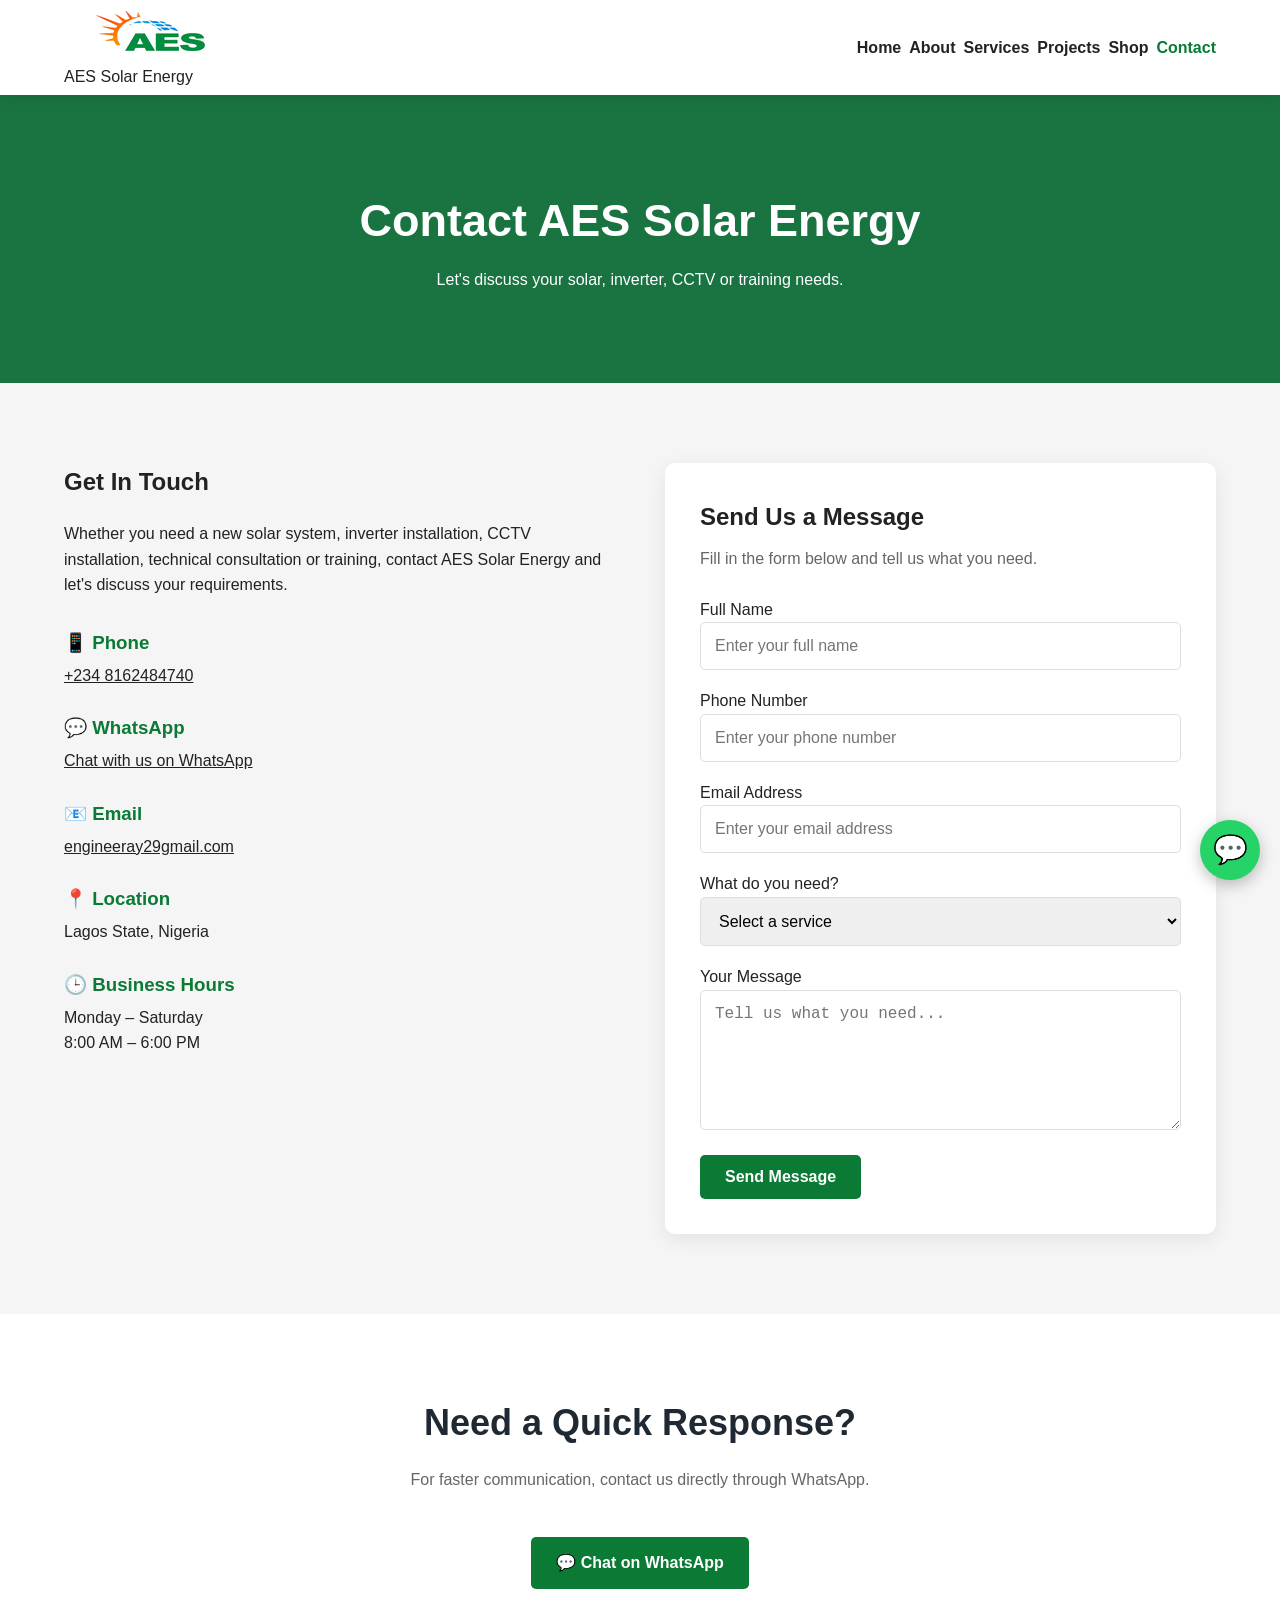
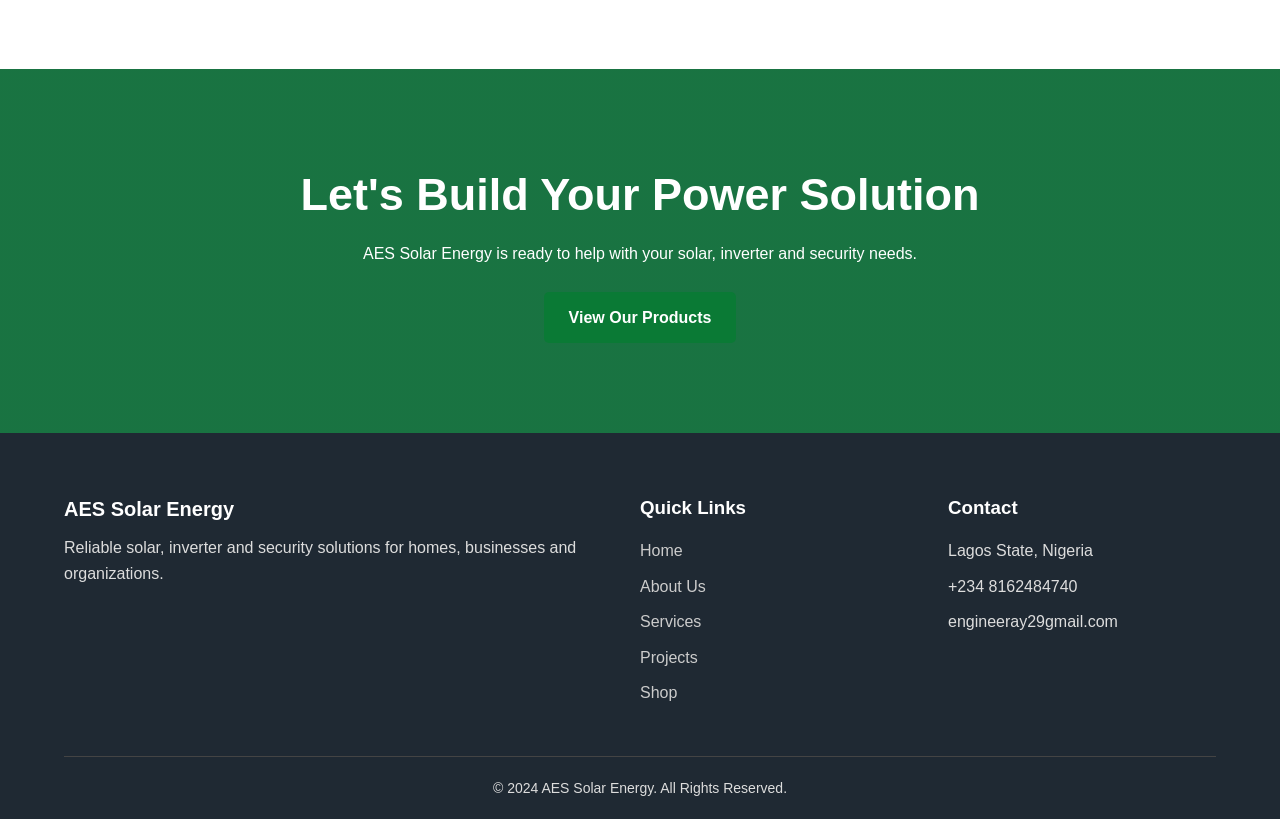
<file: contact.html>
<!DOCTYPE html>
<html lang="en">
<head>
    <meta charset="UTF-8">
    <meta name="viewport" content="width=device-width, initial-scale=1.0">

    <title>Contact Us | AES Solar Energy</title>

    <meta name="description" content="Contact AES Solar Energy for solar inverter installation, CCTV installation, consultation, training and solar products.">

    <link rel="stylesheet" href="style.css">
</head>

<body>

    <!-- ================= HEADER ================= -->
    <header>
  <div class="container navbar">
   
               <div class="logo-area">
    <img src="AES.Logo.png" alt="AES Solar Energy">
    <div class="brand-name">
        <span>AES</span> <span>Solar</span> <span>Energy</span>
    </div>
</div>
            <div class="menu-toggle" onclick="toggleMenu()">☰</div>

            <ul class="nav-links" id="navLinks">
                <li><a href="index.html">Home</a></li>
                <li><a href="about.html">About</a></li>
                <li><a href="services.html">Services</a></li>
                <li><a href="projects.html">Projects</a></li>
                <li><a href="shop.html">Shop</a></li>
                <li><a href="contact.html" class="active">Contact</a></li>
            </ul>

        </div>
    </header>


    <!-- ================= PAGE BANNER ================= -->
    <section class="page-banner">

        <div class="container">

            <h1>Contact AES Solar Energy</h1>

            <p>
                Let's discuss your solar, inverter, CCTV or training needs.
            </p>

        </div>

    </section>


    <!-- ================= CONTACT SECTION ================= -->
    <section class="contact-section">

        <div class="container">

            <div class="contact-grid">

                <!-- ================= CONTACT INFORMATION ================= -->
                <div>

                    <h2 style="margin-bottom: 20px;">
                        Get In Touch
                    </h2>

                    <p style="margin-bottom: 30px;">
                        Whether you need a new solar system, inverter
                        installation, CCTV installation, technical
                        consultation or training, contact AES Solar
                        Energy and let's discuss your requirements.
                    </p>


                    <!-- PHONE -->
                    <div class="contact-item">

                        <h3>📱 Phone</h3>

                        <p>
                            <a
                                href="tel:+2348162484740"
                                style="color: inherit;"
                            >
                                +234 8162484740
                            </a>
                        </p>

                    </div>


                    <!-- WHATSAPP -->
                    <div class="contact-item">

                        <h3>💬 WhatsApp</h3>

                        <p>
                            <a
                                href="https://wa.me/message/LOKWEQXPUUUOH1"
                                target="_blank"
                                style="color: inherit;"
                            >
                                Chat with us on WhatsApp
                            </a>
                        </p>

                    </div>


                    <!-- EMAIL -->
                    <div class="contact-item">

                        <h3>📧 Email</h3>

                        <p>
                            <a
                                href="engineeray29@gmail.com"
                                style="color: inherit;"
                            >
                                engineeray29gmail.com
                            </a>
                        </p>

                    </div>


                    <!-- LOCATION -->
                    <div class="contact-item">

                        <h3>📍 Location</h3>

                        <p>
                            Lagos State, Nigeria
                        </p>

                    </div>


                    <!-- BUSINESS HOURS -->
                    <div class="contact-item">

                        <h3>🕒 Business Hours</h3>

                        <p>
                            Monday – Saturday
                        </p>

                        <p>
                            8:00 AM – 6:00 PM
                        </p>

                    </div>

                </div>


                <!-- ================= CONTACT FORM ================= -->
                <div class="contact-form">

                    <h2 style="margin-bottom: 10px;">
                        Send Us a Message
                    </h2>

                    <p style="margin-bottom: 25px; color: #666;">
                        Fill in the form below and tell us what
                        you need.
                    </p>


                    <form
                        action="engineeray29@gmail.com"
                        method="post"
                        enctype="text/plain"
                    >

                        <!-- NAME -->
                        <div class="form-group">

                            <label for="name">
                                Full Name
                            </label>

                            <input
                                type="text"
                                id="name"
                                name="Name"
                                placeholder="Enter your full name"
                                required
                            >

                        </div>


                        <!-- PHONE -->
                        <div class="form-group">

                            <label for="phone">
                                Phone Number
                            </label>

                            <input
                                type="tel"
                                id="phone"
                                name="Phone"
                                placeholder="Enter your phone number"
                                required
                            >

                        </div>


                        <!-- EMAIL -->
                        <div class="form-group">

                            <label for="email">
                                Email Address
                            </label>

                            <input
                                type="email"
                                id="email"
                                name="Email"
                                placeholder="Enter your email address"
                            >

                        </div>


                        <!-- SERVICE -->
                        <div class="form-group">

                            <label for="service">
                                What do you need?
                            </label>

                            <select
                                id="service"
                                name="Service"
                                style="
                                    width:100%;
                                    padding:14px;
                                    border:1px solid #ddd;
                                    border-radius:5px;
                                    font-size:16px;
                                "
                                required
                            >

                                <option value="">
                                    Select a service
                                </option>

                                <option value="Solar Installation">
                                    Solar Installation
                                </option>

                                <option value="Inverter Installation">
                                    Inverter Installation
                                </option>

                                <option value="CCTV Installation">
                                    CCTV Camera Installation
                                </option>

                                <option value="Consultation">
                                    Consultation
                                </option>

                                <option value="Training">
                                    Solar / CCTV Training
                                </option>

                                <option value="Solar Products">
                                    Solar Products
                                </option>

                                <option value="Other">
                                    Other
                                </option>

                            </select>

                        </div>


                        <!-- MESSAGE -->
                        <div class="form-group">

                            <label for="message">
                                Your Message
                            </label>

                            <textarea
                                id="message"
                                name="Message"
                                placeholder="Tell us what you need..."
                                required
                            ></textarea>

                        </div>


                        <button
                            type="submit"
                            class="btn"
                        >
                            Send Message
                        </button>

                    </form>

                </div>

            </div>

        </div>

    </section>


    <!-- ================= QUICK CONTACT ================= -->
    <section>

        <div class="container">

            <h2 class="section-title">
                Need a Quick Response?
            </h2>

            <p class="section-subtitle">
                For faster communication, contact us directly
                through WhatsApp.
            </p>

            <div style="text-align:center;">

                <a
                    href="https://wa.me/message/LOKWEQXPUUUOH1"
                    class="btn"
                    target="_blank"
                >
                    💬 Chat on WhatsApp
                </a>

            </div>

        </div>

    </section>


    <!-- ================= CTA ================= -->
    <section class="page-banner">

        <div class="container">

            <h1>
                Let's Build Your Power Solution
            </h1>

            <p style="margin-bottom:25px;">
                AES Solar Energy is ready to help with your
                solar, inverter and security needs.
            </p>

            <a
                href="shop.html"
                class="btn"
            >
                View Our Products
            </a>

        </div>

    </section>


    <!-- ================= FOOTER ================= -->
    <footer>

        <div class="container">

            <div class="footer-grid">

                <div>

                    <div class="footer-logo">
                        AES Solar Energy
                    </div>

                    <p>
                        Reliable solar, inverter and security
                        solutions for homes, businesses and
                        organizations.
                    </p>

                </div>


                <div>

                    <h3 class="footer-title">
                        Quick Links
                    </h3>

                    <ul class="footer-links">

                        <li>
                            <a href="index.html">
                                Home
                            </a>
                        </li>

                        <li>
                            <a href="about.html">
                                About Us
                            </a>
                        </li>

                        <li>
                            <a href="services.html">
                                Services
                            </a>
                        </li>

                        <li>
                            <a href="projects.html">
                                Projects
                            </a>
                        </li>

                        <li>
                            <a href="shop.html">
                                Shop
                            </a>
                        </li>

                    </ul>

                </div>


                <div>

                    <h3 class="footer-title">
                        Contact
                    </h3>

                    <ul class="footer-links">

                        <li>Lagos State, Nigeria</li>

                        <li>
                            +234 8162484740
                        </li>

                        <li>
                            engineeray29gmail.com
                        </li>

                    </ul>

                </div>

            </div>


            <div class="footer-bottom">

                <p>
                    © 2024 AES Solar Energy.
                    All Rights Reserved.
                </p>

            </div>

        </div>

    </footer>


    <!-- ================= WHATSAPP FLOATING BUTTON ================= -->

    <a
        href="https://wa.me/message/LOKWEQXPUUUOH1"
        class="whatsapp-float"
        target="_blank"
        title="Chat with AES Solar Energy on WhatsApp"
    >
        💬
    </a>


    <!-- ================= MOBILE MENU ================= -->

    <script>

        function toggleMenu() {

            document
                .getElementById("navLinks")
                .classList
                .toggle("show");

        }

    </script>

</body>
</html>
</file>
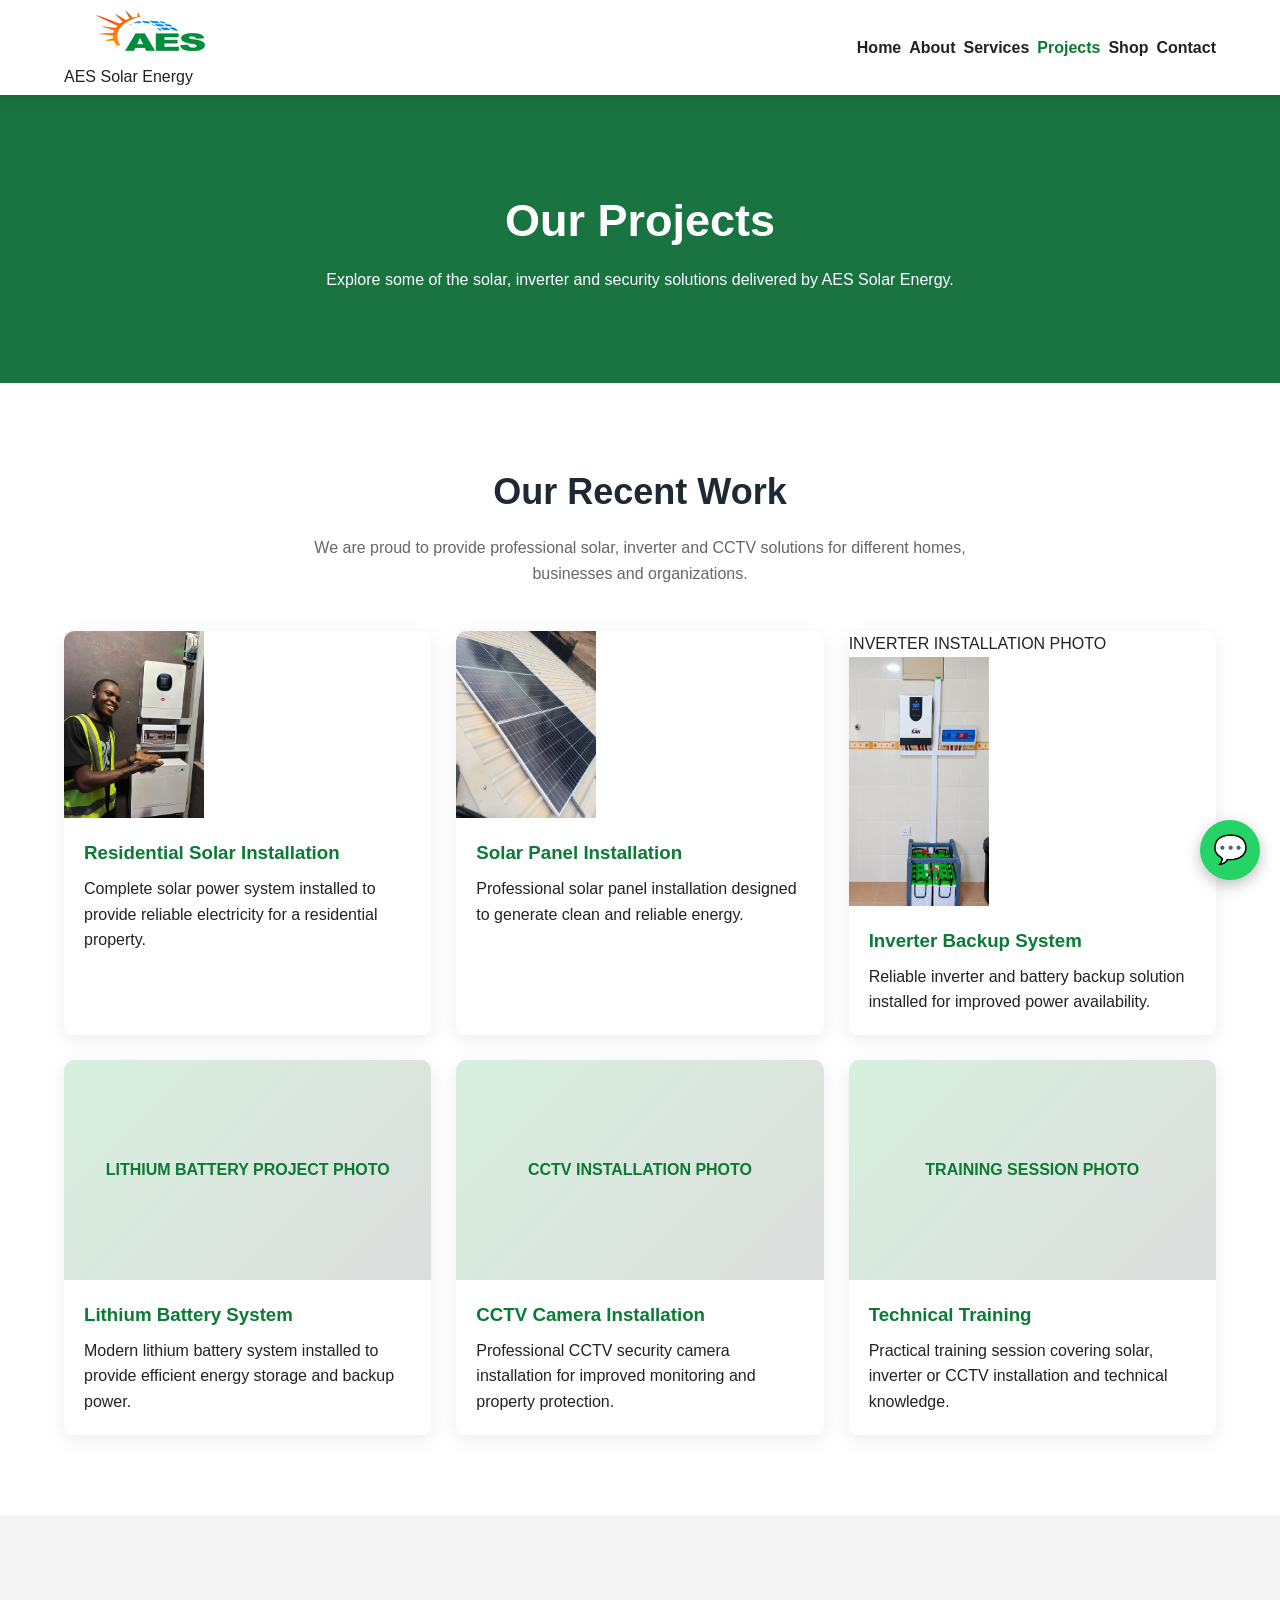
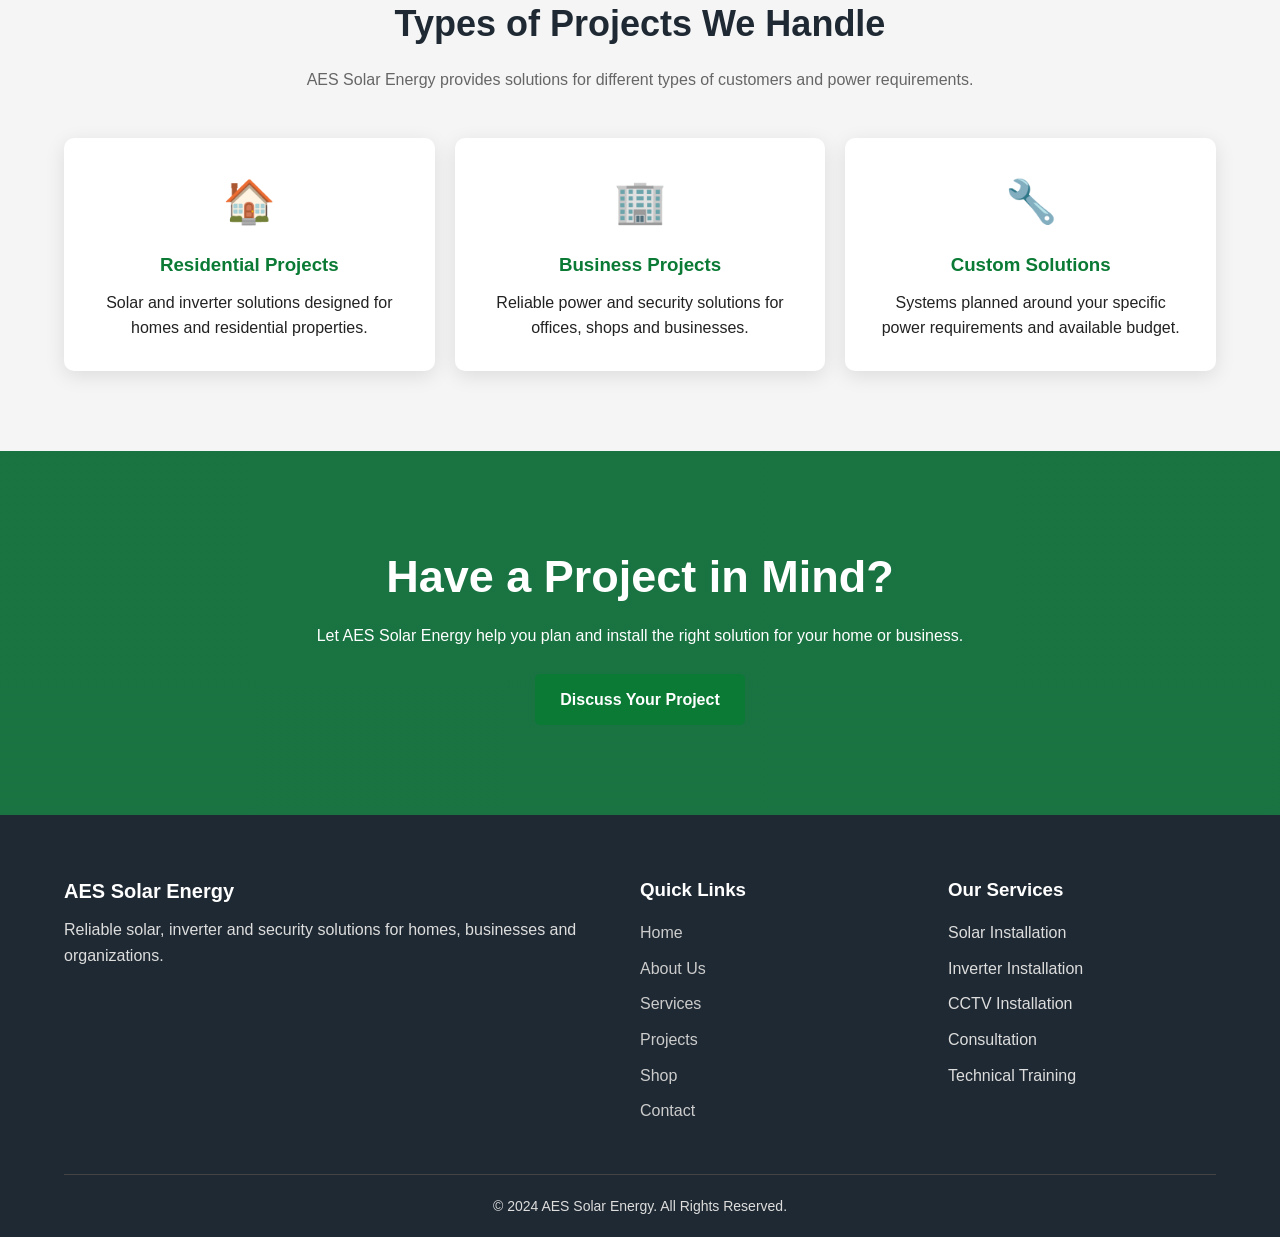
<file: projects.html>
<!DOCTYPE html>
<html lang="en">
<head>
    <meta charset="UTF-8">
    <meta name="viewport" content="width=device-width, initial-scale=1.0">

    <title>Our Projects | AES Solar Energy</title>

    <meta name="description" content="View solar, inverter, CCTV and training projects completed by AES Solar Energy.">

    <link rel="stylesheet" href="style.css">
</head>

<body>

    <!-- ================= HEADER ================= -->
    <header>
  <div class="container navbar">
   
               <div class="logo-area">
    <img src="AES.Logo.png" alt="AES Solar Energy">
    <div class="brand-name">
        <span>AES</span> <span>Solar</span> <span>Energy</span>
    </div>
</div>
 
            <div class="menu-toggle" onclick="toggleMenu()">☰</div>

            <ul class="nav-links" id="navLinks">
                <li><a href="index.html">Home</a></li>
                <li><a href="about.html">About</a></li>
                <li><a href="services.html">Services</a></li>
                <li><a href="projects.html" class="active">Projects</a></li>
                <li><a href="shop.html">Shop</a></li>
                <li><a href="contact.html">Contact</a></li>
            </ul>

        </div>
    </header>


    <!-- ================= PAGE BANNER ================= -->
    <section class="page-banner">

        <div class="container">

            <h1>Our Projects</h1>

            <p>
                Explore some of the solar, inverter and security
                solutions delivered by AES Solar Energy.
            </p>

        </div>

    </section>


    <!-- ================= PROJECTS INTRO ================= -->
    <section>

        <div class="container">

            <h2 class="section-title">
                Our Recent Work
            </h2>

            <p class="section-subtitle">
                We are proud to provide professional solar,
                inverter and CCTV solutions for different
                homes, businesses and organizations.
            </p>


            <div class="project-grid">

                <!-- PROJECT 1 -->
                <div class="project-card">

                 <a href="index.html" class="logo">
    <img src="Inverter-p.png">
</a>
                    <div class="project-info">

                        <h3>Residential Solar Installation</h3>

                        <p>
                            Complete solar power system installed
                            to provide reliable electricity for
                            a residential property.
                        </p>

                    </div>

                </div>


                <!-- PROJECT 2 -->
                <div class="project-card">

                    <div class="Sola panel project">
                        <a href="index.html" class="logo">
    <img src="Solar.p.png">
</a>
                    </div>

                    <div class="project-info">

                        <h3>Solar Panel Installation</h3>

                        <p>
                            Professional solar panel installation
                            designed to generate clean and reliable
                            energy.
                        </p>

                    </div>

                </div>


                <!-- PROJECT 3 -->
                <div class="project-card">

                    <div class="2kwh.p.png">
                        INVERTER INSTALLATION PHOTO
                        <a href="index.html" class="logo">
    <img src="3.2kwh.p.png">
</a>
                    </div>

                    <div class="project-info">

                        <h3>Inverter Backup System</h3>

                        <p>
                            Reliable inverter and battery backup
                            solution installed for improved power
                            availability.
                        </p>

                    </div>

                </div>


                <!-- PROJECT 4 -->
                <div class="project-card">

                    <div class="project-image">
                        LITHIUM BATTERY PROJECT PHOTO
                    </div>

                    <div class="project-info">

                        <h3>Lithium Battery System</h3>

                        <p>
                            Modern lithium battery system installed
                            to provide efficient energy storage
                            and backup power.
                        </p>

                    </div>

                </div>


                <!-- PROJECT 5 -->
                <div class="project-card">

                    <div class="project-image">
                        CCTV INSTALLATION PHOTO
                    </div>

                    <div class="project-info">

                        <h3>CCTV Camera Installation</h3>

                        <p>
                            Professional CCTV security camera
                            installation for improved monitoring
                            and property protection.
                        </p>

                    </div>

                </div>


                <!-- PROJECT 6 -->
                <div class="project-card">

                    <div class="project-image">
                        TRAINING SESSION PHOTO
                    </div>

                    <div class="project-info">

                        <h3>Technical Training</h3>

                        <p>
                            Practical training session covering
                            solar, inverter or CCTV installation
                            and technical knowledge.
                        </p>

                    </div>

                </div>

            </div>

        </div>

    </section>


    <!-- ================= PROJECT CATEGORIES ================= -->
    <section class="about-preview">

        <div class="container">

            <h2 class="section-title">
                Types of Projects We Handle
            </h2>

            <p class="section-subtitle">
                AES Solar Energy provides solutions for different
                types of customers and power requirements.
            </p>


            <div class="feature-grid">

                <div class="feature-card">

                    <div class="feature-icon">🏠</div>

                    <h3>Residential Projects</h3>

                    <p>
                        Solar and inverter solutions designed
                        for homes and residential properties.
                    </p>

                </div>


                <div class="feature-card">

                    <div class="feature-icon">🏢</div>

                    <h3>Business Projects</h3>

                    <p>
                        Reliable power and security solutions
                        for offices, shops and businesses.
                    </p>

                </div>


                <div class="feature-card">

                    <div class="feature-icon">🔧</div>

                    <h3>Custom Solutions</h3>

                    <p>
                        Systems planned around your specific
                        power requirements and available budget.
                    </p>

                </div>

            </div>

        </div>

    </section>


    <!-- ================= CTA ================= -->
    <section class="page-banner">

        <div class="container">

            <h1>Have a Project in Mind?</h1>

            <p style="margin-bottom: 25px;">
                Let AES Solar Energy help you plan and install
                the right solution for your home or business.
            </p>

            <a href="contact.html" class="btn">
                Discuss Your Project
            </a>

        </div>

    </section>


    <!-- ================= FOOTER ================= -->
    <footer>

        <div class="container">

            <div class="footer-grid">

                <div>

                    <div class="footer-logo">
                        AES Solar Energy
                    </div>

                    <p>
                        Reliable solar, inverter and security
                        solutions for homes, businesses and
                        organizations.
                    </p>

                </div>


                <div>

                    <h3 class="footer-title">Quick Links</h3>

                    <ul class="footer-links">

                        <li><a href="index.html">Home</a></li>
                        <li><a href="about.html">About Us</a></li>
                        <li><a href="services.html">Services</a></li>
                        <li><a href="projects.html">Projects</a></li>
                        <li><a href="shop.html">Shop</a></li>
                        <li><a href="contact.html">Contact</a></li>

                    </ul>

                </div>


                <div>

                    <h3 class="footer-title">Our Services</h3>

                    <ul class="footer-links">

                        <li>Solar Installation</li>
                        <li>Inverter Installation</li>
                        <li>CCTV Installation</li>
                        <li>Consultation</li>
                        <li>Technical Training</li>

                    </ul>

                </div>

            </div>


            <div class="footer-bottom">

                <p>
                    © 2024 AES Solar Energy. All Rights Reserved.
                </p>

            </div>

        </div>

    </footer>


    <!-- ================= WHATSAPP BUTTON ================= -->
    <!-- Replace this number with your real WhatsApp number -->

    <a
        href="https://wa.me/message/LOKWEQXPUUUOH1"
        class="whatsapp-float"
        target="_blank"
        title="Chat with us on WhatsApp"
    >
        💬
    </a>


    <!-- ================= MOBILE MENU SCRIPT ================= -->
    <script>
        function toggleMenu() {
            document
                .getElementById("navLinks")
                .classList
                .toggle("show");
        }
    </script>

</body>
</html>
</file>
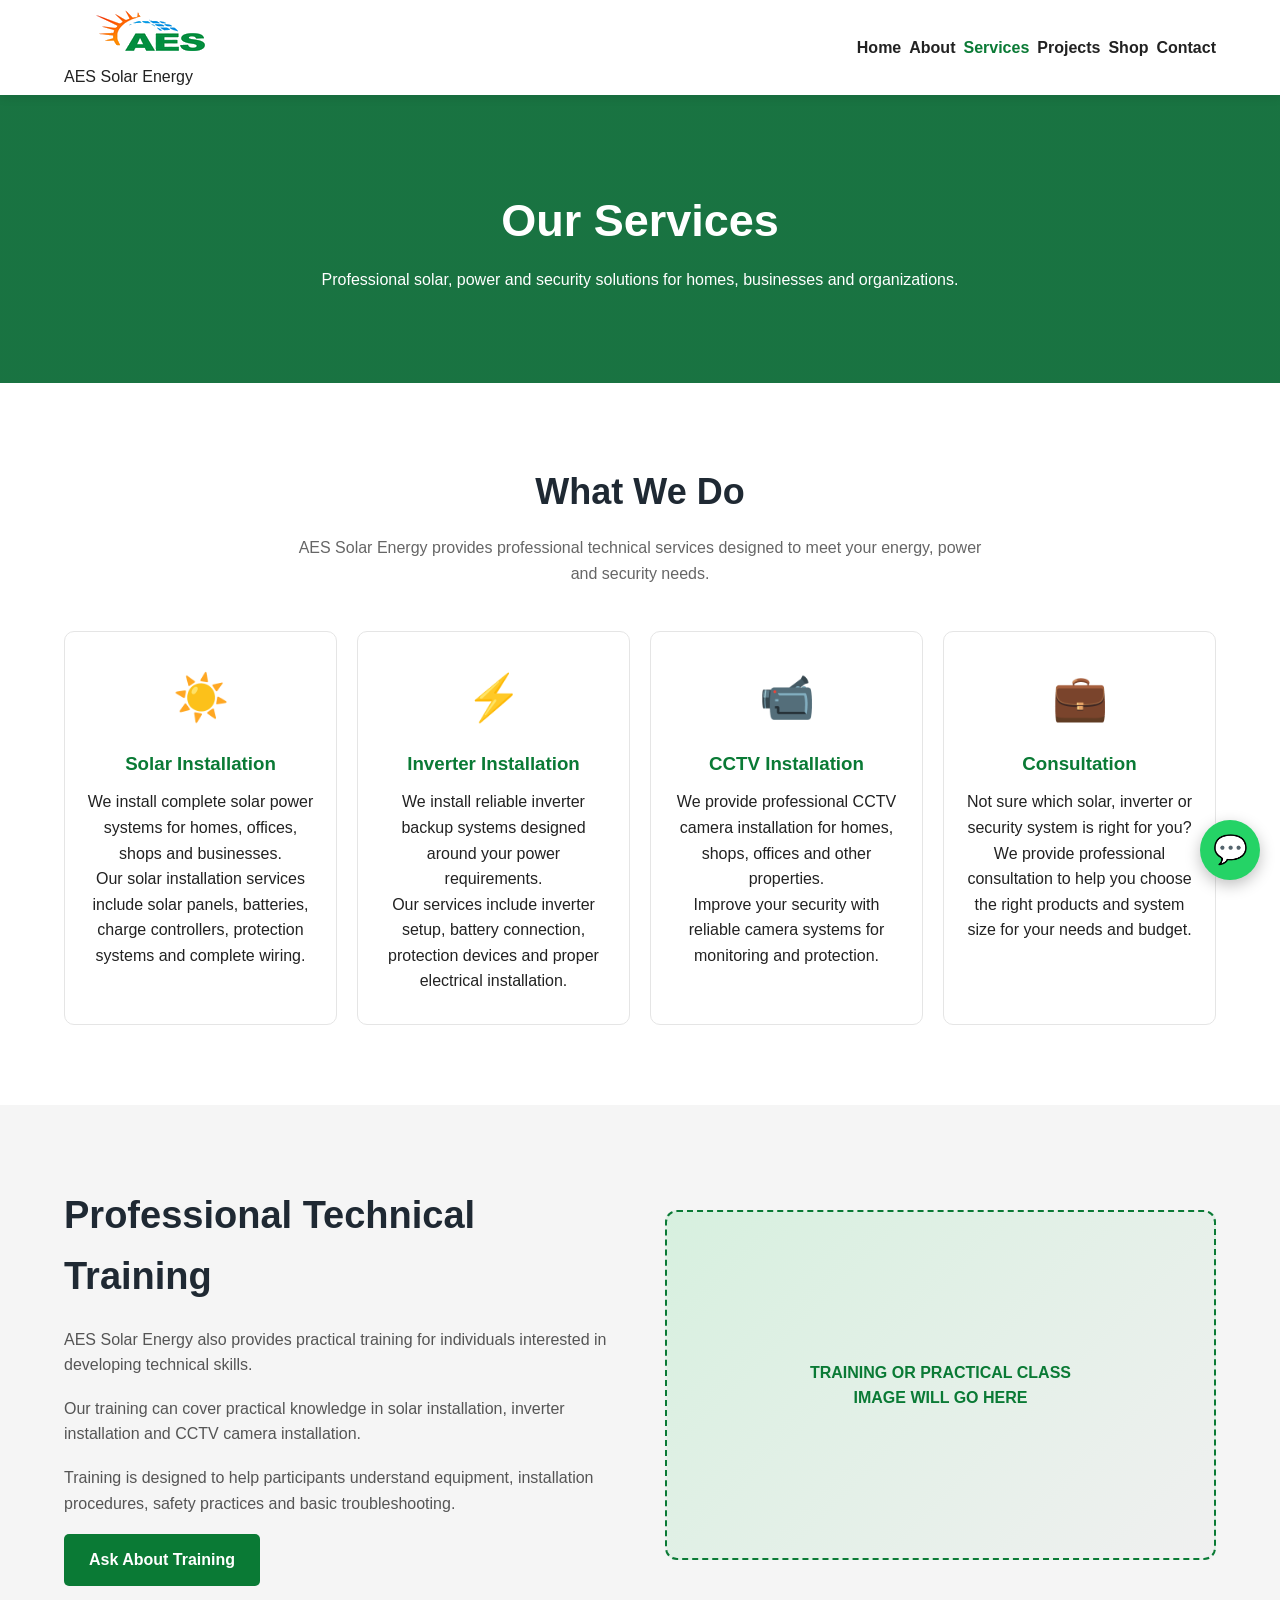
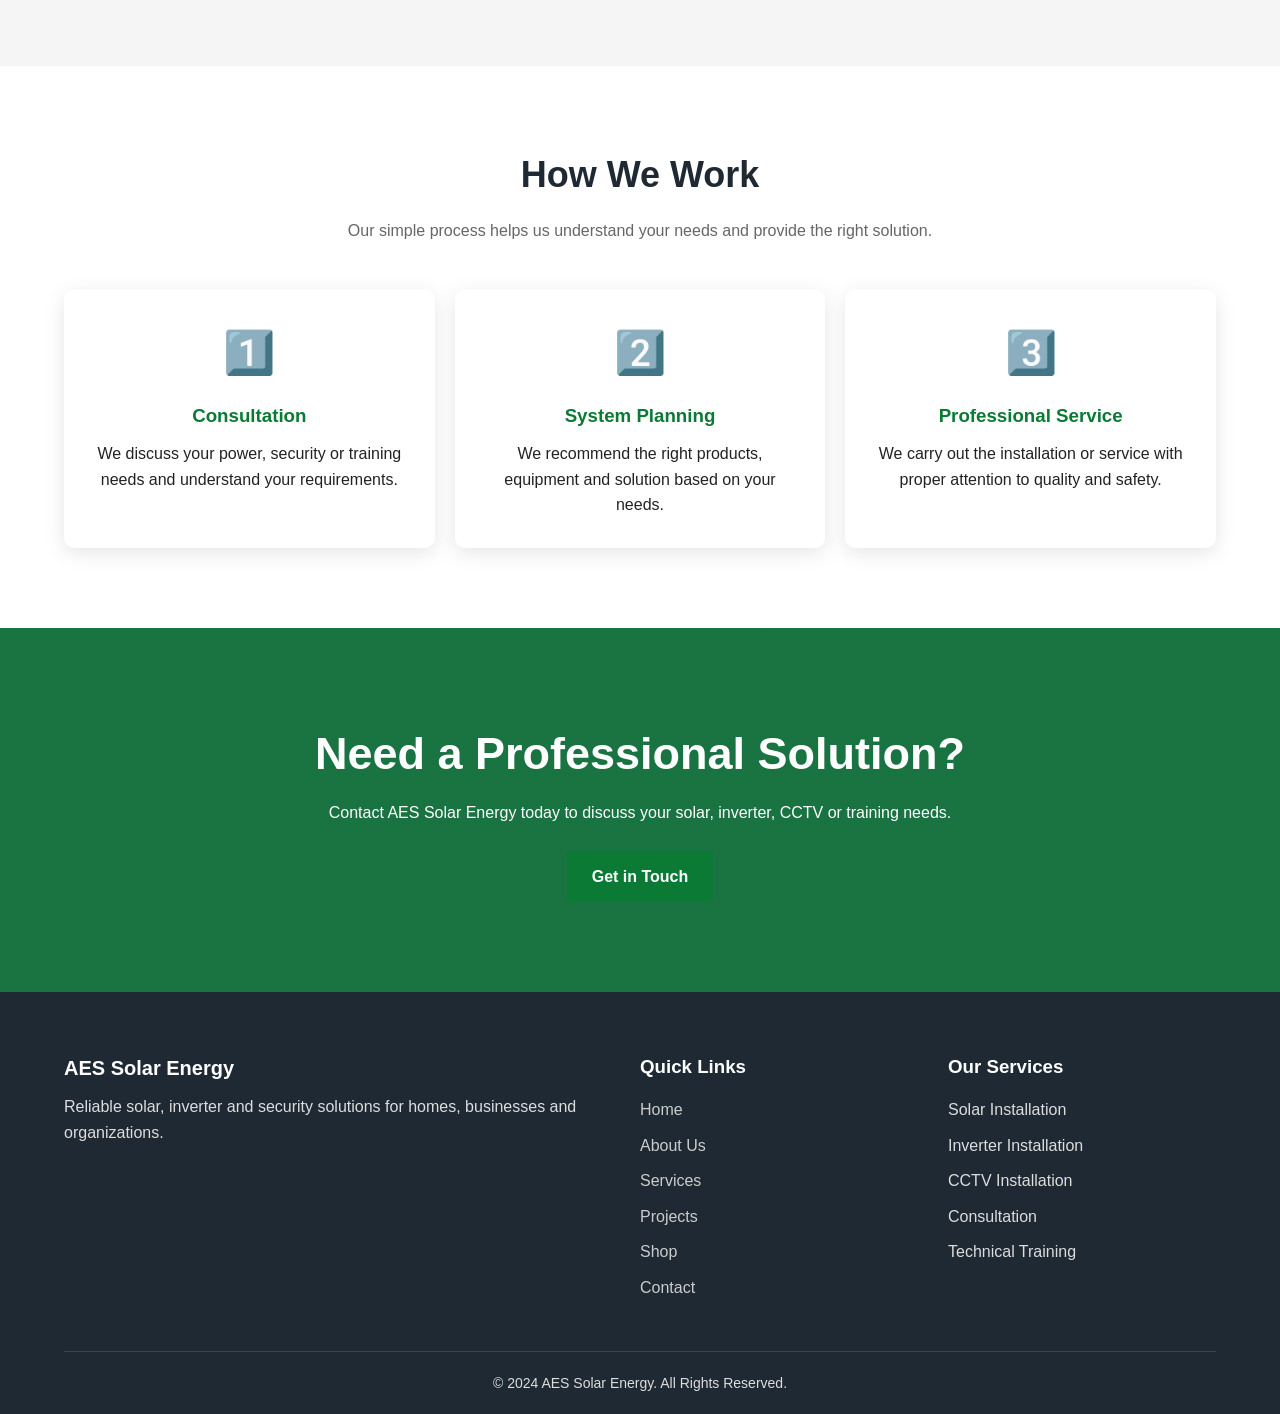
<file: services.html>
<!DOCTYPE html>
<html lang="en">
<head>
    <meta charset="UTF-8">
    <meta name="viewport" content="width=device-width, initial-scale=1.0">

    <title>Our Services | AES Solar Energy</title>

    <meta name="description" content="AES Solar Energy offers solar installation, inverter installation, CCTV camera installation, consultation and technical training.">

    <link rel="stylesheet" href="style.css">
</head>

<body>

    <!-- ================= HEADER ================= -->
    <header>
       <div class="container navbar">
   
               <div class="logo-area">
    <img src="AES.Logo.png" alt="AES Solar Energy">
    <div class="brand-name">
        <span>AES</span> <span>Solar</span> <span>Energy</span>
    </div>
</div>
 
            <div class="menu-toggle" onclick="toggleMenu()">☰</div>

            <ul class="nav-links" id="navLinks">
                <li><a href="index.html">Home</a></li>
                <li><a href="about.html">About</a></li>
                <li><a href="services.html" class="active">Services</a></li>
                <li><a href="projects.html">Projects</a></li>
                <li><a href="shop.html">Shop</a></li>
                <li><a href="contact.html">Contact</a></li>
            </ul>

        </div>
    </header>


    <!-- ================= PAGE BANNER ================= -->
    <section class="page-banner">

        <div class="container">

            <h1>Our Services</h1>

            <p>
                Professional solar, power and security solutions
                for homes, businesses and organizations.
            </p>

        </div>

    </section>


    <!-- ================= SERVICES ================= -->
    <section>

        <div class="container">

            <h2 class="section-title">
                What We Do
            </h2>

            <p class="section-subtitle">
                AES Solar Energy provides professional technical
                services designed to meet your energy, power and
                security needs.
            </p>


            <div class="service-grid">

                <!-- SERVICE 1 -->
                <div class="service-card">

                    <div class="icon">☀️</div>

                    <h3>Solar Installation</h3>

                    <p>
                        We install complete solar power systems for
                        homes, offices, shops and businesses.
                    </p>

                    <p>
                        Our solar installation services include solar
                        panels, batteries, charge controllers,
                        protection systems and complete wiring.
                    </p>

                </div>


                <!-- SERVICE 2 -->
                <div class="service-card">

                    <div class="icon">⚡</div>

                    <h3>Inverter Installation</h3>

                    <p>
                        We install reliable inverter backup systems
                        designed around your power requirements.
                    </p>

                    <p>
                        Our services include inverter setup, battery
                        connection, protection devices and proper
                        electrical installation.
                    </p>

                </div>


                <!-- SERVICE 3 -->
                <div class="service-card">

                    <div class="icon">📹</div>

                    <h3>CCTV Installation</h3>

                    <p>
                        We provide professional CCTV camera
                        installation for homes, shops, offices and
                        other properties.
                    </p>

                    <p>
                        Improve your security with reliable camera
                        systems for monitoring and protection.
                    </p>

                </div>


                <!-- SERVICE 4 -->
                <div class="service-card">

                    <div class="icon">💼</div>

                    <h3>Consultation</h3>

                    <p>
                        Not sure which solar, inverter or security
                        system is right for you?
                    </p>

                    <p>
                        We provide professional consultation to help
                        you choose the right products and system size
                        for your needs and budget.
                    </p>

                </div>

            </div>

        </div>

    </section>


    <!-- ================= TRAINING SECTION ================= -->
    <section class="about-preview">

        <div class="container">

            <div class="about-grid">

                <div class="about-content">

                    <h2>Professional Technical Training</h2>

                    <p>
                        AES Solar Energy also provides practical
                        training for individuals interested in
                        developing technical skills.
                    </p>

                    <p>
                        Our training can cover practical knowledge in
                        solar installation, inverter installation and
                        CCTV camera installation.
                    </p>

                    <p>
                        Training is designed to help participants
                        understand equipment, installation procedures,
                        safety practices and basic troubleshooting.
                    </p>

                    <a href="contact.html" class="btn">
                        Ask About Training
                    </a>

                </div>


                <div class="image-placeholder">

                    <p>
                        TRAINING OR PRACTICAL CLASS<br>
                        IMAGE WILL GO HERE
                    </p>

                </div>

            </div>

        </div>

    </section>


    <!-- ================= OUR PROCESS ================= -->
    <section>

        <div class="container">

            <h2 class="section-title">
                How We Work
            </h2>

            <p class="section-subtitle">
                Our simple process helps us understand your needs
                and provide the right solution.
            </p>


            <div class="feature-grid">

                <div class="feature-card">

                    <div class="feature-icon">1️⃣</div>

                    <h3>Consultation</h3>

                    <p>
                        We discuss your power, security or training
                        needs and understand your requirements.
                    </p>

                </div>


                <div class="feature-card">

                    <div class="feature-icon">2️⃣</div>

                    <h3>System Planning</h3>

                    <p>
                        We recommend the right products, equipment
                        and solution based on your needs.
                    </p>

                </div>


                <div class="feature-card">

                    <div class="feature-icon">3️⃣</div>

                    <h3>Professional Service</h3>

                    <p>
                        We carry out the installation or service with
                        proper attention to quality and safety.
                    </p>

                </div>

            </div>

        </div>

    </section>


    <!-- ================= SERVICE CTA ================= -->
    <section class="page-banner">

        <div class="container">

            <h1>Need a Professional Solution?</h1>

            <p style="margin-bottom: 25px;">
                Contact AES Solar Energy today to discuss your
                solar, inverter, CCTV or training needs.
            </p>

            <a href="contact.html" class="btn">
                Get in Touch
            </a>

        </div>

    </section>


    <!-- ================= FOOTER ================= -->
    <footer>

        <div class="container">

            <div class="footer-grid">

                <div>

                    <div class="footer-logo">
                        AES Solar Energy
                    </div>

                    <p>
                        Reliable solar, inverter and security
                        solutions for homes, businesses and
                        organizations.
                    </p>

                </div>


                <div>

                    <h3 class="footer-title">Quick Links</h3>

                    <ul class="footer-links">

                        <li><a href="index.html">Home</a></li>
                        <li><a href="about.html">About Us</a></li>
                        <li><a href="services.html">Services</a></li>
                        <li><a href="projects.html">Projects</a></li>
                        <li><a href="shop.html">Shop</a></li>
                        <li><a href="contact.html">Contact</a></li>

                    </ul>

                </div>


                <div>

                    <h3 class="footer-title">Our Services</h3>

                    <ul class="footer-links">

                        <li>Solar Installation</li>
                        <li>Inverter Installation</li>
                        <li>CCTV Installation</li>
                        <li>Consultation</li>
                        <li>Technical Training</li>

                    </ul>

                </div>

            </div>


            <div class="footer-bottom">

                <p>
                    © 2024 AES Solar Energy. All Rights Reserved.
                </p>

            </div>

        </div>

    </footer>


    <!-- ================= WHATSAPP BUTTON ================= -->
    <!-- Replace 2348000000000 with your WhatsApp number -->

    <a
        href="https://wa.me/message/LOKWEQXPUUUOH1"
        class="whatsapp-float"
        target="_blank"
        title="Chat with us on WhatsApp"
    >
        💬
    </a>


    <!-- ================= MOBILE MENU SCRIPT ================= -->
    <script>
        function toggleMenu() {
            document
                .getElementById("navLinks")
                .classList
                .toggle("show");
        }
    </script>

</body>
</html>
</file>
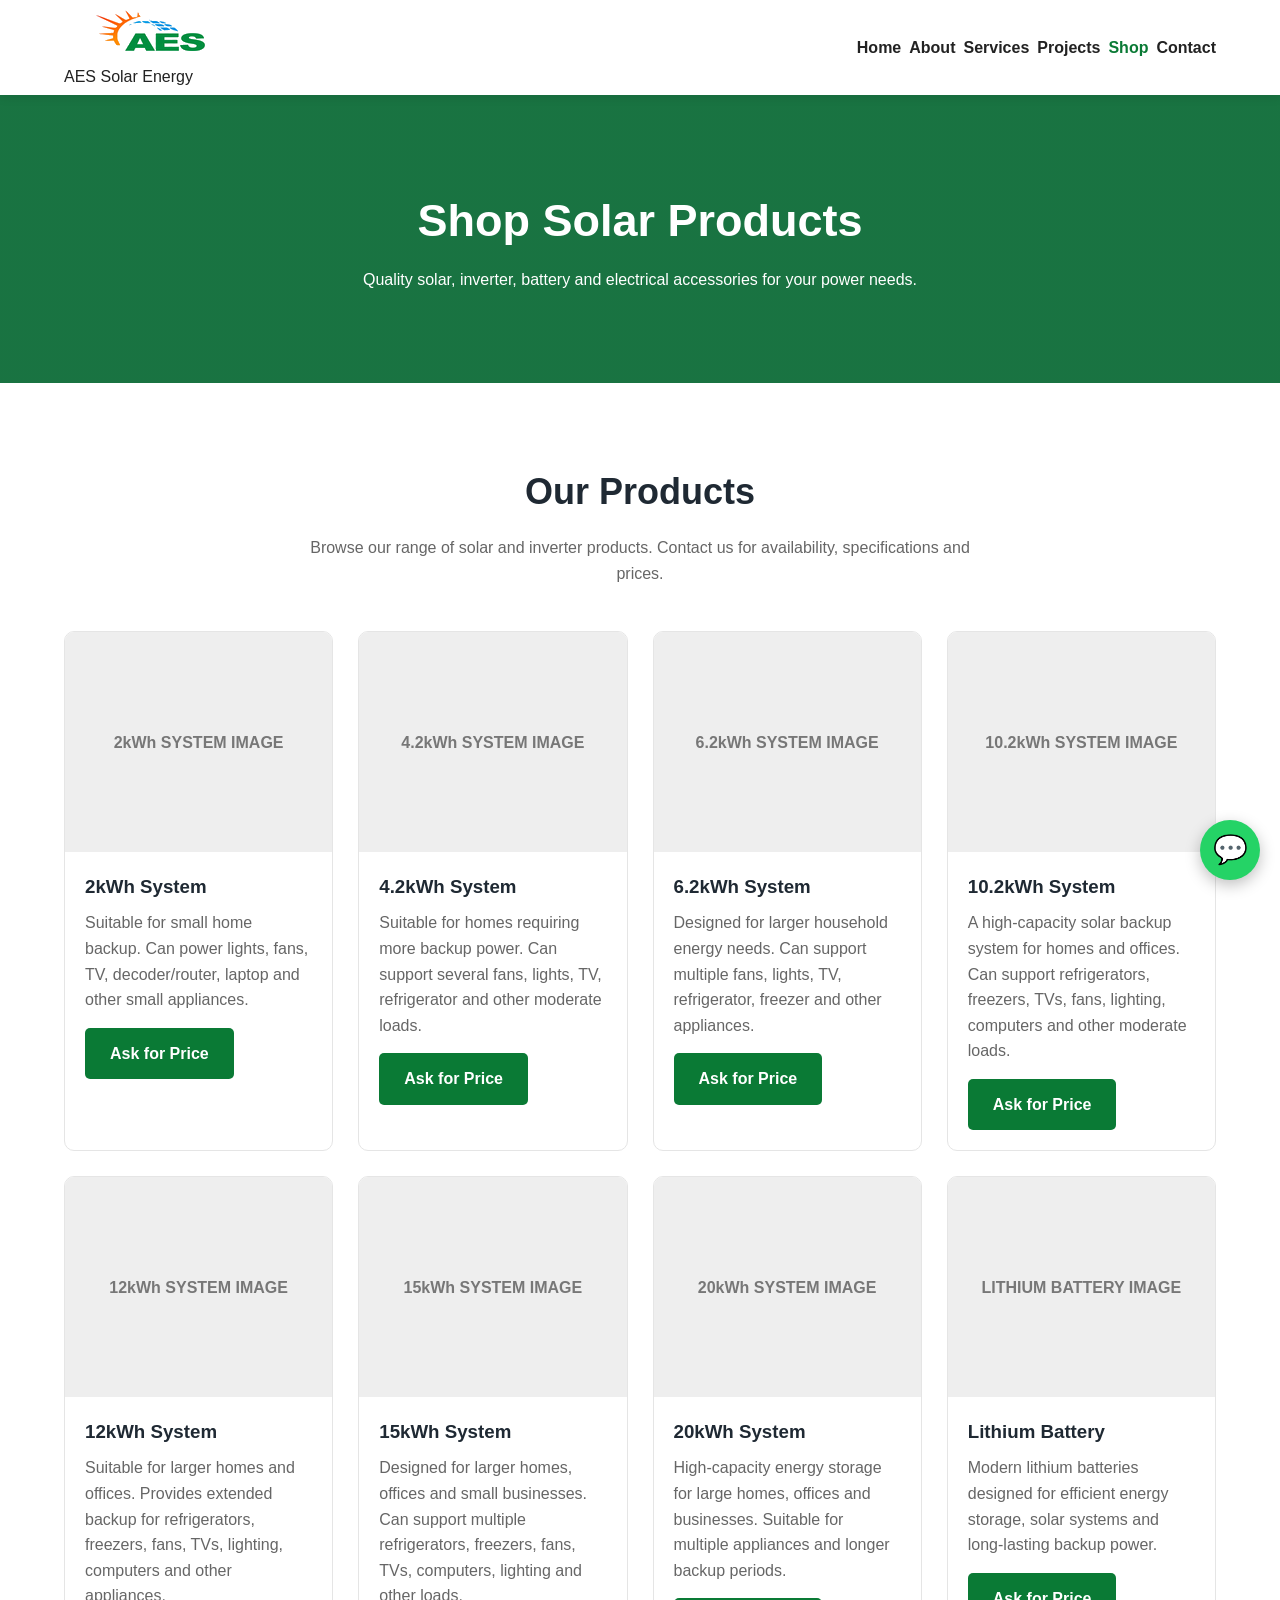
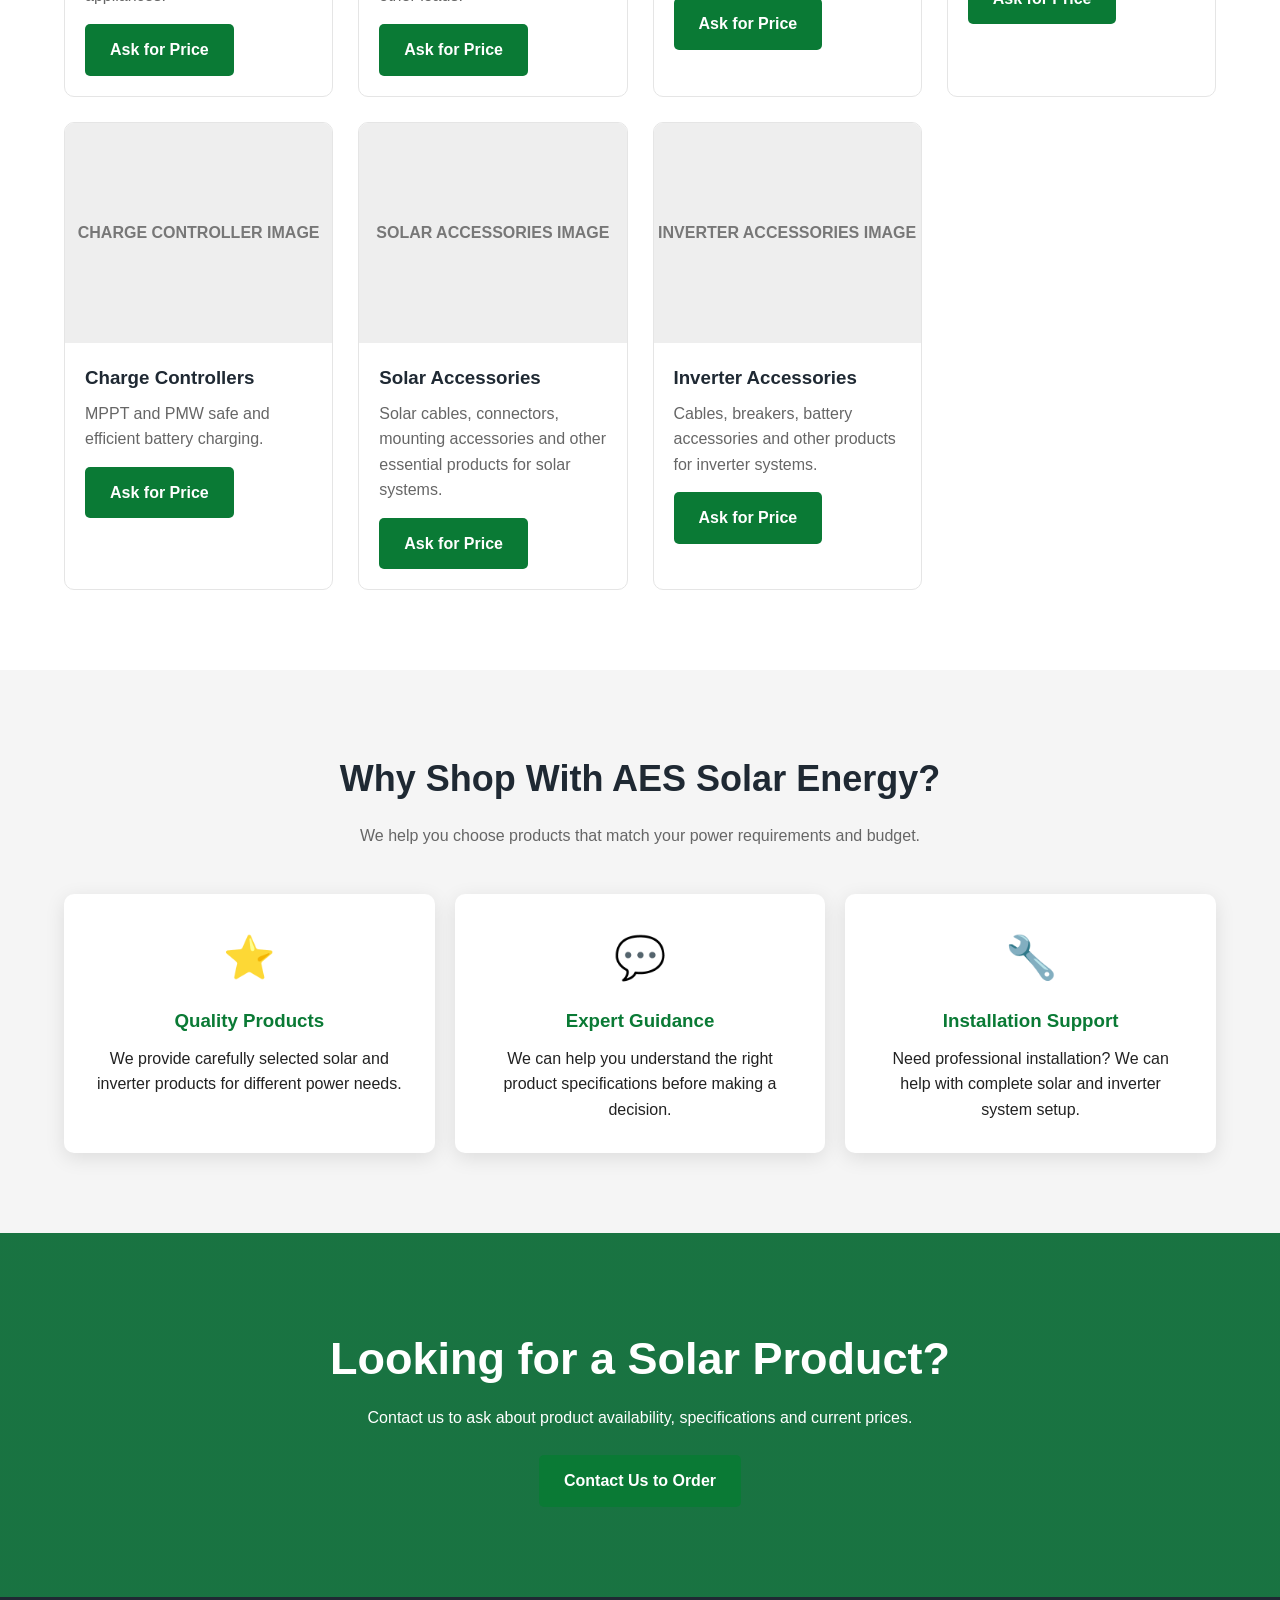
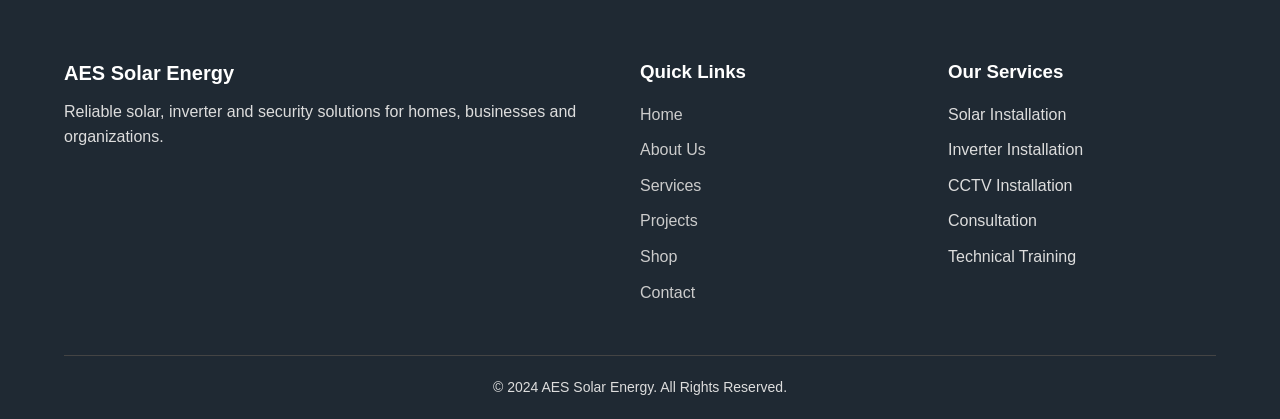
<file: shop.html>
<!DOCTYPE html>
<html lang="en">
<head>
    <meta charset="UTF-8">
    <meta name="viewport" content="width=device-width, initial-scale=1.0">

    <title>Shop Solar Products | AES Solar Energy</title>

    <meta name="description" content="Shop solar panels, tubular batteries, lithium batteries, inverters and solar accessories from AES Solar Energy.">

    <link rel="stylesheet" href="style.css">
</head>

<body>

    <!-- ================= HEADER ================= -->
    <header>
  <div class="container navbar">
   
               <div class="logo-area">
    <img src="AES.Logo.png" alt="AES Solar Energy">
    <div class="brand-name">
        <span>AES</span> <span>Solar</span> <span>Energy</span>
    </div>
</div>
 
            <div class="menu-toggle" onclick="toggleMenu()">☰</div>

            <ul class="nav-links" id="navLinks">
                <li><a href="index.html">Home</a></li>
                <li><a href="about.html">About</a></li>
                <li><a href="services.html">Services</a></li>
                <li><a href="projects.html">Projects</a></li>
                <li><a href="shop.html" class="active">Shop</a></li>
                <li><a href="contact.html">Contact</a></li>
            </ul>

        </div>
    </header>


    <!-- ================= PAGE BANNER ================= -->
    <section class="page-banner">

        <div class="container">

            <h1>Shop Solar Products</h1>

            <p>
                Quality solar, inverter, battery and electrical
                accessories for your power needs.
            </p>

        </div>

    </section>


    <!-- ================= SHOP INTRO ================= -->
<section>

    <div class="container">

        <h2 class="section-title">
            Our Products
        </h2>

        <p class="section-subtitle">
            Browse our range of solar and inverter products.
            Contact us for availability, specifications and prices.
        </p>

        <div class="shop-grid">

            <!-- PRODUCT 1 -->
            <div class="product-card">

                <div class="product-image">
                    2kWh SYSTEM IMAGE
                </div>

                <div class="product-info">

                    <h3>2kWh System</h3>

                    <p>
                        Suitable for small home backup.
                        Can power lights, fans, TV, decoder/router,
                        laptop and other small appliances.
                    </p>

                    <a href="contact.html" class="btn">
                        Ask for Price
                    </a>

                </div>

            </div>


            <!-- PRODUCT 2 -->
            <div class="product-card">

                <div class="product-image">
                    4.2kWh SYSTEM IMAGE
                </div>

                <div class="product-info">

                    <h3>4.2kWh System</h3>

                    <p>
                        Suitable for homes requiring more backup power.
                        Can support several fans, lights, TV,
                        refrigerator and other moderate loads.
                    </p>

                    <a href="contact.html" class="btn">
                        Ask for Price
                    </a>

                </div>

            </div>


            <!-- PRODUCT 3 -->
            <div class="product-card">

                <div class="product-image">
                    6.2kWh SYSTEM IMAGE
                </div>

                <div class="product-info">

                    <h3>6.2kWh System</h3>

                    <p>
                        Designed for larger household energy needs.
                        Can support multiple fans, lights, TV,
                        refrigerator, freezer and other appliances.
                    </p>

                    <a href="contact.html" class="btn">
                        Ask for Price
                    </a>

                </div>

            </div>


            <!-- PRODUCT 4 -->
            <div class="product-card">

                <div class="product-image">
                    10.2kWh SYSTEM IMAGE
                </div>

                <div class="product-info">

                    <h3>10.2kWh System</h3>

                    <p>
                        A high-capacity solar backup system for homes
                        and offices. Can support refrigerators,
                        freezers, TVs, fans, lighting, computers
                        and other moderate loads.
                    </p>

                    <a href="contact.html" class="btn">
                        Ask for Price
                    </a>

                </div>

            </div>


            <!-- PRODUCT 5 -->
            <div class="product-card">

                <div class="product-image">
                    12kWh SYSTEM IMAGE
                </div>

                <div class="product-info">

                    <h3>12kWh System</h3>

                    <p>
                        Suitable for larger homes and offices.
                        Provides extended backup for refrigerators,
                        freezers, fans, TVs, lighting, computers
                        and other appliances.
                    </p>

                    <a href="contact.html" class="btn">
                        Ask for Price
                    </a>

                </div>

            </div>


            <!-- PRODUCT 6 -->
            <div class="product-card">

                <div class="product-image">
                    15kWh SYSTEM IMAGE
                </div>

                <div class="product-info">

                    <h3>15kWh System</h3>

                    <p>
                        Designed for larger homes, offices and
                        small businesses. Can support multiple
                        refrigerators, freezers, fans, TVs,
                        computers, lighting and other loads.
                    </p>

                    <a href="contact.html" class="btn">
                        Ask for Price
                    </a>

                </div>

            </div>


            <!-- PRODUCT 7 -->
            <div class="product-card">

                <div class="product-image">
                    20kWh SYSTEM IMAGE
                </div>

                <div class="product-info">

                    <h3>20kWh System</h3>

                    <p>
                        High-capacity energy storage for large homes,
                        offices and businesses. Suitable for multiple
                        appliances and longer backup periods.
                    </p>

                    <a href="contact.html" class="btn">
                        Ask for Price
                    </a>

                </div>

            </div>


            <!-- PRODUCT 8 -->
            <div class="product-card">

                <div class="product-image">
                    LITHIUM BATTERY IMAGE
                </div>

                <div class="product-info">

                    <h3>Lithium Battery</h3>

                    <p>
                        Modern lithium batteries designed for
                        efficient energy storage, solar systems
                        and long-lasting backup power.
                    </p>

                    <a href="contact.html" class="btn">
                        Ask for Price
                    </a>

                </div>

            </div>

            <!-- PRODUCT 10 -->
            <div class="product-card">

                <div class="product-image">
                    CHARGE CONTROLLER IMAGE
                </div>

                <div class="product-info">

                    <h3>Charge Controllers</h3>

                    <p>
                        MPPT and PMW safe and efficient battery charging.
                    </p>

                    <a href="contact.html" class="btn">
                        Ask for Price
                    </a>

                </div>

            </div>


            <!-- PRODUCT 11 -->
            <div class="product-card">

                <div class="product-image">
                    SOLAR ACCESSORIES IMAGE
                </div>

                <div class="product-info">

                    <h3>Solar Accessories</h3>

                    <p>
                        Solar cables, connectors, mounting accessories
                        and other essential products for solar systems.
                    </p>

                    <a href="contact.html" class="btn">
                        Ask for Price
                    </a>

                </div>

            </div>


            <!-- PRODUCT 12 -->
            <div class="product-card">

                <div class="product-image">
                    INVERTER ACCESSORIES IMAGE
                </div>

                <div class="product-info">

                    <h3>Inverter Accessories</h3>

                    <p>
                        Cables, breakers, battery accessories
                        and other products for inverter systems.
                    </p>

                    <a href="contact.html" class="btn">
                        Ask for Price
                    </a>

                </div>

            </div>


        </div>

    </div>

</section>



    <!-- ================= WHY SHOP WITH US ================= -->
    <section class="about-preview">

        <div class="container">

            <h2 class="section-title">
                Why Shop With AES Solar Energy?
            </h2>

            <p class="section-subtitle">
                We help you choose products that match your
                power requirements and budget.
            </p>


            <div class="feature-grid">

                <div class="feature-card">

                    <div class="feature-icon">⭐</div>

                    <h3>Quality Products</h3>

                    <p>
                        We provide carefully selected solar and
                        inverter products for different power needs.
                    </p>

                </div>


                <div class="feature-card">

                    <div class="feature-icon">💬</div>

                    <h3>Expert Guidance</h3>

                    <p>
                        We can help you understand the right product
                        specifications before making a decision.
                    </p>

                </div>


                <div class="feature-card">

                    <div class="feature-icon">🔧</div>

                    <h3>Installation Support</h3>

                    <p>
                        Need professional installation? We can help
                        with complete solar and inverter system setup.
                    </p>

                </div>

            </div>

        </div>

    </section>


    <!-- ================= ORDER SECTION ================= -->
    <section class="page-banner">

        <div class="container">

            <h1>Looking for a Solar Product?</h1>

            <p style="margin-bottom: 25px;">
                Contact us to ask about product availability,
                specifications and current prices.
            </p>

            <a href="contact.html" class="btn">
                Contact Us to Order
            </a>

        </div>

    </section>


    <!-- ================= FOOTER ================= -->
    <footer>

        <div class="container">

            <div class="footer-grid">

                <div>

                    <div class="footer-logo">
                        AES Solar Energy
                    </div>

                    <p>
                        Reliable solar, inverter and security
                        solutions for homes, businesses and
                        organizations.
                    </p>

                </div>


                <div>

                    <h3 class="footer-title">Quick Links</h3>

                    <ul class="footer-links">

                        <li><a href="index.html">Home</a></li>
                        <li><a href="about.html">About Us</a></li>
                        <li><a href="services.html">Services</a></li>
                        <li><a href="projects.html">Projects</a></li>
                        <li><a href="shop.html">Shop</a></li>
                        <li><a href="contact.html">Contact</a></li>

                    </ul>

                </div>


                <div>

                    <h3 class="footer-title">Our Services</h3>

                    <ul class="footer-links">

                        <li>Solar Installation</li>
                        <li>Inverter Installation</li>
                        <li>CCTV Installation</li>
                        <li>Consultation</li>
                        <li>Technical Training</li>

                    </ul>

                </div>

            </div>


            <div class="footer-bottom">

                <p>
                    © 2024 AES Solar Energy. All Rights Reserved.
                </p>

            </div>

        </div>

    </footer>


    <!-- ================= WHATSAPP BUTTON ================= -->
    <!-- 08162484740 -->

    <a
        href="https://wa.me/message/LOKWEQXPUUUOH1"
        class="whatsapp-float"
        target="_blank"
        title="Chat with us on WhatsApp"
    >
        💬
    </a>


    <!-- ================= MOBILE MENU SCRIPT ================= -->
    <script>
        function toggleMenu() {
            document
                .getElementById("navLinks")
                .classList
                .toggle("show");
        }
    </script>

</body>
</html>
</file>
<file: style.css>
* {
    margin: 0;
    padding: 0;
    box-sizing: border-box;
}

html {
    scroll-behavior: smooth;
}

body {
    font-family: Arial, sans-serif;
    background: #ffffff;
    color: #222;
    line-height: 1.6;
}

:root {
    --green: #0a7a35;
    --dark-green: #075c28;
    --light-green: #eaf8ef;
    --yellow: #f4b400;
    --dark: #1f2933;
    --gray: #f5f5f5;
    --white: #ffffff;
}

/* =========================
   COMMON
========================= */

.container {
    width: 90%;
    max-width: 1200px;
    margin: auto;
}

section {
    padding: 80px 0;
}

.section-title {
    text-align: center;
    margin-bottom: 15px;
    font-size: 36px;
    color: var(--dark);
}

.section-subtitle {
    text-align: center;
    max-width: 700px;
    margin: 0 auto 45px;
    color: #666;
}

/* =========================
   BUTTONS
========================= */

.btn {
    display: inline-block;
    background: var(--green);
    color: var(--white);
    padding: 13px 25px;
    text-decoration: none;
    border-radius: 5px;
    font-weight: bold;
    transition: 0.3s;
}

.btn:hover {
    background: var(--dark-green);
}

.btn-outline {
    background: transparent;
    border: 2px solid var(--white);
    color: var(--white);
}

.btn-outline:hover {
    background: var(--white);
    color: var(--green);
}

/* =========================
   HEADER & NAVIGATION
========================= */

header {
    background: var(--white);
    box-shadow: 0 2px 10px rgba(0, 0, 0, 0.1);
    position: sticky;
    top: 0;
    z-index: 1000;
}

header .container {
    min-height: 95px;
    display: flex;
    align-items: center;
    justify-content: space-between;
}

.logo {
    display: flex;
    align-items: center;
    text-decoration: none;
    gap: 8px;
}

.logo img {
    width: 140px;
    height: auto;
    object-fit: contain;
    display: block;
}

.logo-text {
    color: var(--blue);
    font-size: 15px;
    font-weight: 500;
    white-space: nowrap;
  	Gap: 8px;
   Width-left: 8px;
}

.logo-text span {
    color: var(--green);
}
.nav-links {
    display: flex;
    align-items: center;
    list-style: none;
    gap: 8px;
}

.nav-links a {
    color: var(--blue);
    text-decoration: none;
    font-weight: 600;
    transition: 0.3s;
}

.nav-links a:hover,
.nav-links a.active {
    color: var(--green);
}

/* =========================
   HERO SECTION
========================= */

.hero {
    min-height: 600px;
    display: flex;
    align-items: center;
    background:
        linear-gradient(
            rgba(0, 70, 30, 0.82),
            rgba(0, 70, 30, 0.82)
        ),
        url("images/hero-placeholder.jpg");
    background-size: cover;
    background-position: center;
    color: var(--white);
}

.hero-content {
    max-width: 750px;
}

.hero h1 {
    font-size: 54px;
    line-height: 1.2;
    margin-bottom: 20px;
}

.hero h1 span {
    color: var(--yellow);
}

.hero p {
    font-size: 19px;
    margin-bottom: 30px;
    max-width: 650px;
}

.hero-buttons {
    display: flex;
    gap: 10px;
    flex-wrap: wrap;
}

/* =========================
   FEATURE CARDS
========================= */

.features {
    margin-top: -60px;
    position: relative;
    z-index: 5;
}

.feature-grid {
    display: grid;
    grid-template-columns: repeat(3, 1fr);
    gap: 20px;
}

.feature-card {
    background: var(--white);
    padding: 30px;
    text-align: center;
    border-radius: 10px;
    box-shadow: 0 5px 20px rgba(0, 0, 0, 0.1);
}

.feature-icon {
    font-size: 42px;
    margin-bottom: 15px;
}

.feature-card h3 {
    margin-bottom: 10px;
    color: var(--green);
}

/* =========================
   ABOUT PREVIEW
========================= */

.about-preview {
    background: var(--gray);
}

.about-grid {
    display: grid;
    grid-template-columns: 1fr 1fr;
    gap: 50px;
    align-items: center;
}

.image-placeholder {
    min-height: 350px;
    background: linear-gradient(135deg, #d7f0df, #f0f0f0);
    border: 2px dashed var(--green);
    border-radius: 12px;
    display: flex;
    align-items: center;
    justify-content: center;
    text-align: center;
    color: var(--green);
    padding: 20px;
    font-weight: bold;
}

.about-content h2 {
    font-size: 38px;
    margin-bottom: 20px;
    color: var(--dark);
}

.about-content p {
    margin-bottom: 18px;
    color: #555;
}

/* =========================
   SERVICES
========================= */

.service-grid {
    display: grid;
    grid-template-columns: repeat(4, 1fr);
    gap: 20px;
}

.service-card {
    border: 1px solid #e5e5e5;
    padding: 30px 20px;
    border-radius: 10px;
    text-align: center;
    transition: 0.3s;
}

.service-card:hover {
    transform: translateY(-7px);
    box-shadow: 0 10px 25px rgba(0, 0, 0, 0.1);
}

.service-card .icon {
    font-size: 45px;
    margin-bottom: 15px;
}

.service-card h3 {
    color: var(--green);
    margin-bottom: 10px;
}

/* =========================
   PROJECTS
========================= */

.projects {
    background: var(--gray);
}

.project-grid {
    display: grid;
    grid-template-columns: repeat(3, 1fr);
    gap: 25px;
}

.project-card {
    background: var(--white);
    border-radius: 10px;
    overflow: hidden;
    box-shadow: 0 5px 20px rgba(0, 0, 0, 0.08);
}

.project-image {
    height: 220px;
    background: linear-gradient(135deg, #d7f0df, #dddddd);
    display: flex;
    align-items: center;
    justify-content: center;
    color: var(--green);
    font-weight: bold;
    text-align: center;
}

.project-info {
    padding: 20px;
}

.project-info h3 {
    color: var(--green);
    margin-bottom: 8px;
}

.project-image {
    box-sizing: 20px;
}
/* =========================
   SHOP
========================= */

.shop-grid {
    display: grid;
    grid-template-columns: repeat(4, 1fr);
    gap: 25px;
}

.product-card {
    border: 1px solid #e5e5e5;
    border-radius: 10px;
    overflow: hidden;
    background: var(--white);
    transition: 0.3s;
}

.product-card:hover {
    transform: translateY(-5px);
    box-shadow: 0 10px 25px rgba(0, 0, 0, 0.1);
}

.product-image {
    height: 220px;
    background: #eeeeee;
    display: flex;
    align-items: center;
    justify-content: center;
    color: #777;
    font-weight: bold;
    text-align: center;
}

.product-info {
    padding: 20px;
}

.product-info h3 {
    margin-bottom: 8px;
    color: var(--dark);
}

.product-info p {
    color: #666;
    margin-bottom: 15px;
}

/* =========================
   PAGE BANNER
========================= */

.page-banner {
    background: linear-gradient(
        rgba(0, 100, 45, 0.9),
        rgba(0, 100, 45, 0.9)
    );
    color: var(--white);
    text-align: center;
    padding: 90px 0;
}

.page-banner h1 {
    font-size: 45px;
    margin-bottom: 10px;
}

/* =========================
   CONTACT
========================= */

.contact-section {
    background: var(--gray);
}

.contact-grid {
    display: grid;
    grid-template-columns: 1fr 1fr;
    gap: 50px;
}

.contact-item {
    margin-bottom: 25px;
}

.contact-item h3 {
    color: var(--green);
    margin-bottom: 5px;
}

.contact-form {
    background: var(--white);
    padding: 35px;
    border-radius: 10px;
    box-shadow: 0 5px 20px rgba(0, 0, 0, 0.08);
}

.form-group {
    margin-bottom: 18px;
}

.form-group input,
.form-group textarea {
    width: 100%;
    padding: 14px;
    border: 1px solid #ddd;
    border-radius: 5px;
    font-size: 16px;
}

.form-group textarea {
    min-height: 140px;
    resize: vertical;
}

.contact-form button {
    border: none;
    cursor: pointer;
    font-size: 16px;
}

/* =========================
   FOOTER
========================= */

footer {
    background: var(--dark);
    color: #ddd;
    padding: 60px 0 20px;
}

.footer-grid {
    display: grid;
    grid-template-columns: 2fr 1fr 1fr;
    gap: 40px;
    margin-bottom: 40px;
}

.footer-logo {
    color: var(--white);
    font-size: 20px;
    font-weight: bold;
    margin-bottom: 10px;
}

.footer-title {
    color: var(--white);
    margin-bottom: 15px;
}

.footer-links {
    list-style: none;
}

.footer-links li {
    margin-bottom: 10px;
}

.footer-links a {
    color: #ccc;
    text-decoration: none;
}

.footer-links a:hover {
    color: var(--yellow);
}

.footer-bottom {
    border-top: 1px solid #444;
    padding-top: 20px;
    text-align: center;
    font-size: 14px;
}

/* =========================
   SOCIAL MEDIA
========================= */

.social-links {
    display: flex;
    justify-content: center;
    align-items: center;
    gap: 15px;
    margin-top: 20px;
}

.social-links a {
    width: 45px;
    height: 45px;
    display: flex;
    justify-content: center;
    align-items: center;
    text-decoration: none;
    color: #ffffff;
    background: #222222;
    border-radius: 50%;
    font-size: 20px;
    transition: 0.3s ease;
}

.social-links a:hover {
    transform: translateY(-4px);
    opacity: 0.85;
}

/* =========================
   WHATSAPP BUTTON
========================= */

.whatsapp-float {
    position: fixed;
    right: 20px;
    bottom: 20px;
    width: 60px;
    height: 60px;
    background: #25d366;
    color: var(--white);
    border-radius: 50%;
    display: flex;
    align-items: center;
    justify-content: center;
    text-decoration: none;
    font-size: 28px;
    box-shadow: 0 5px 15px rgba(0, 0, 0, 0.25);
    z-index: 999;
}

/* =========================
   MOBILE MENU
========================= */

.menu-toggle {
    display: none;
    font-size: 28px;
    cursor: pointer;
    color: var(--green);
}

/* =========================
   RESPONSIVE DESIGN
========================= */

@media (max-width: 992px) {

    .service-grid,
    .shop-grid {
        grid-template-columns: repeat(2, 1fr);
    }

    .feature-grid,
    .project-grid {
        grid-template-columns: repeat(2, 1fr);
    }

    .hero h1 {
        font-size: 45px;
    }
}

@media (max-width: 768px) {

    section {
        padding: 60px 0;
    }

    header .container {
        min-height: 70px;
    }

    .logo img {
        width: 100px;
    }

    .menu-toggle {
        display: block;
    }

    .nav-links {
        display: none;
        width: 100%;
        flex-direction: column;
        align-items: flex-start;
        padding: 20px 0;
        gap: 15px;
    }

    .nav-links.show {
        display: flex;
    }

    header .container {
        flex-wrap: wrap;
    }

    .hero {
        min-height: 550px;
    }

    .hero h1 {
        font-size: 38px;
    }

    .about-grid,
    .contact-grid {
        grid-template-columns: 1fr;
    }

    .feature-grid,
    .project-grid,
    .footer-grid {
        grid-template-columns: 1fr;
    }

    .service-grid,
    .shop-grid {
        grid-template-columns: 1fr 1fr;
    }
}

@media (max-width: 500px) {

    .container {
        width: 92%;
    }

    .hero {
        min-height: 500px;
    }

    .hero h1 {
        font-size: 32px;
    }

    .hero p {
        font-size: 16px;
    }

    .section-title {
        font-size: 30px;
    }

    .service-grid,
    .shop-grid {
        grid-template-columns: 1fr;
    }

    .page-banner h1 {
        font-size: 35px;
    }

    .hero-buttons {
        flex-direction: column;
        align-items: flex-start;
    }

    .project-image,
    .product-image {
        height: 200px;
    }

    .whatsapp-float {
        width: 55px;
        height: 55px;
        right: 15px;
        bottom: 15px;
    }
}
</file>
